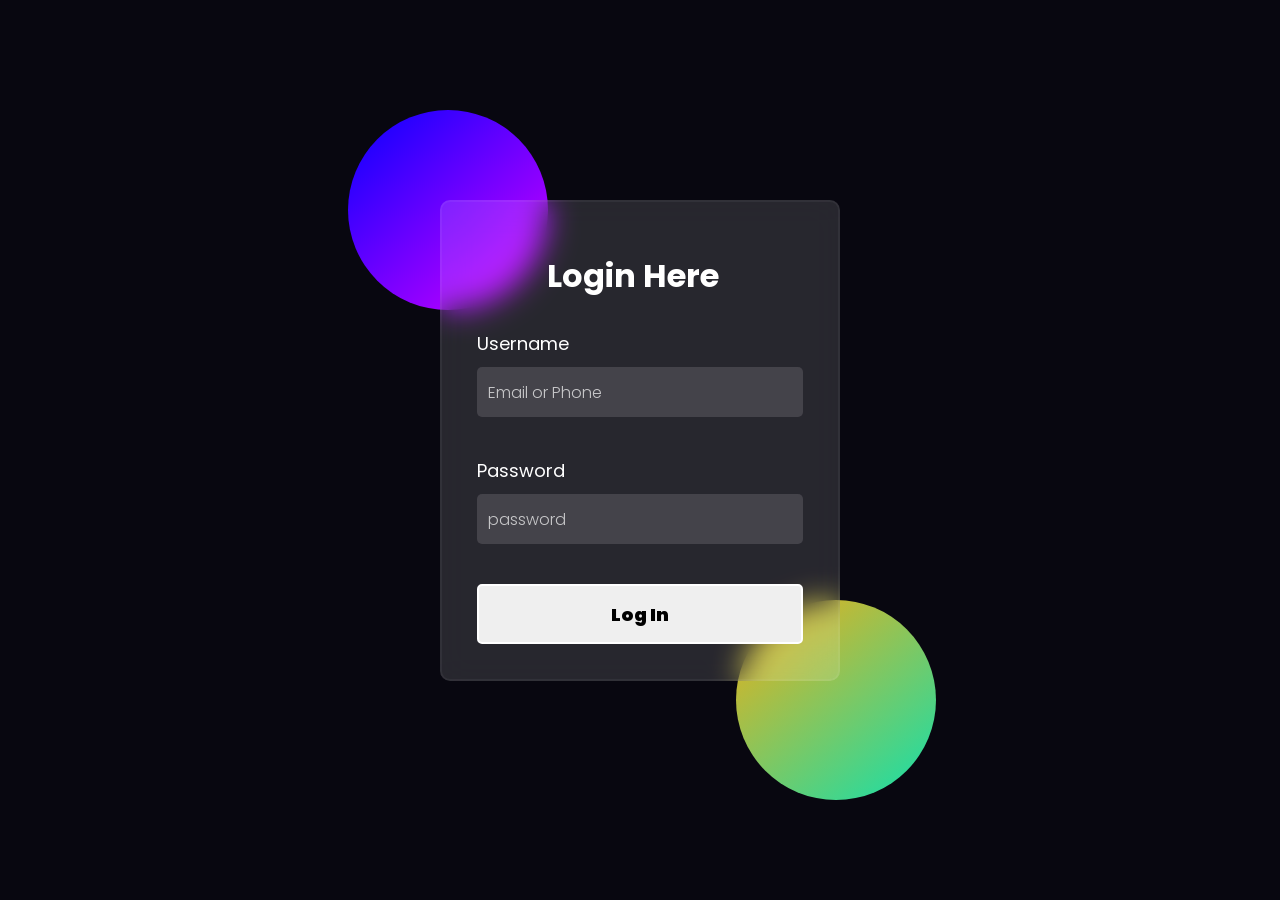
<file: index.html>
<!DOCTYPE html>
<html lang="en">
<head>
  <meta charset="UTF-8">
  <meta name="viewport" content="width=device-width, initial-scale=1.0">
  <title>mini project2</title>
  <link rel="stylesheet" href="./styles3.css">
  <link rel="preconnect" href="https://fonts.googleapis.com">
<link rel="preconnect" href="https://fonts.gstatic.com" crossorigin>
<link href="https://fonts.googleapis.com/css2?family=Poppins&display=swap" rel="stylesheet">
</head>
<body>
  
                               
  
<div id="container">
  <div class="circle1"></div>
  <div class="circle2"></div>
    <div id="login-form">
      <h1 class="login-header">Login Here</h1>
      <div class="form">
        <form id="form" action="#">
          <label class="label" for="username">Username</label>
          <input class="input" type="text" id="username" name="username" placeholder="Email or Phone" autocomplete="on" required>
          <label class="label" for="password">Password</label>
          <input class="input" type="password" id="password" name="password" placeholder="password" required>
          <button class="button" type="submit">Log In</button>
        </form>
      </div>
    </div>
  </div>
</body>
</html>
</file>
<file: styles3.css>
/* todo: add a header and a dark mode/light mode */
::placeholder{
  color: white;
  opacity: 0.7;
}
.button:hover{
  cursor: pointer;
  transform: scale(1.05);
}
span{
  display: block;
}



*{
  box-sizing: border-box;
  margin: 0px;
  font-family: poppins, sans-serif;
  
}
body{
  background: #080710;
  display: flex;
  justify-content: center;
  align-items: center;
  height: 100vh;
}
input, button{
  font-family: inherit;
  outline: none;
}
#container{
  width: 400px;
  height: 500px;
  position: relative;
}


.circle1{
  position: absolute;
  width: 200px;
  height: 200px;
  background: linear-gradient(321deg, rgba(17,224,173,1) 0%, rgba(245,173,18,1) 100%);
  border-radius: 150px;
  top: 80%;
  bottom:0px;
  left: 74%;
  right: 0;
  z-index: -1;
}
.circle2{
  position: absolute;
  width: 200px;
  height: 200px;
  background: linear-gradient(137deg, rgba(8,0,255,1) 0%, rgba(214,0,255,1) 100%);
  border-radius: 150px;
  top: -18%;
  bottom:0px;
  left: -23%;
  right: 0;
  z-index: -1;
  
}

#login-form{
  background: rgba(255, 255, 255, 0.13);
  border: 2px rgba(255, 255, 255, 0.05) solid;
  border-radius: 10px;
  padding-top: 50px;
  padding-left: 35px;
  padding-right: 35px;
  padding-bottom: 35px;
  backdrop-filter: blur(15px);
}

.login-header{
  margin-left: 70px;
  padding-bottom: 30px;
  font-size: 32px;
  color: white;
}



.label{
  color: white;
  font-size: 18px;
}

.input{
  background: rgba(255, 255, 255, 0.13);
  color: white;
  width: 100%;
  height: 50px;
  padding: 0px 10px;
  font-weight: 300;
  font-size: 16px;
  border: 1px solid rgba(255, 255, 255, 0);
  margin-bottom: 40px;
  margin-top: 10px;
  border-radius: 5px;
}

.button{
  width: 100%;
  height: 60px;
  font-family: poppins;
  font-size: 18px;
  font-weight: 900;
  border: 2px solid white;
  border-radius: 5px;
  transition: 200ms ease-in 20ms ;
  
}
</file>
